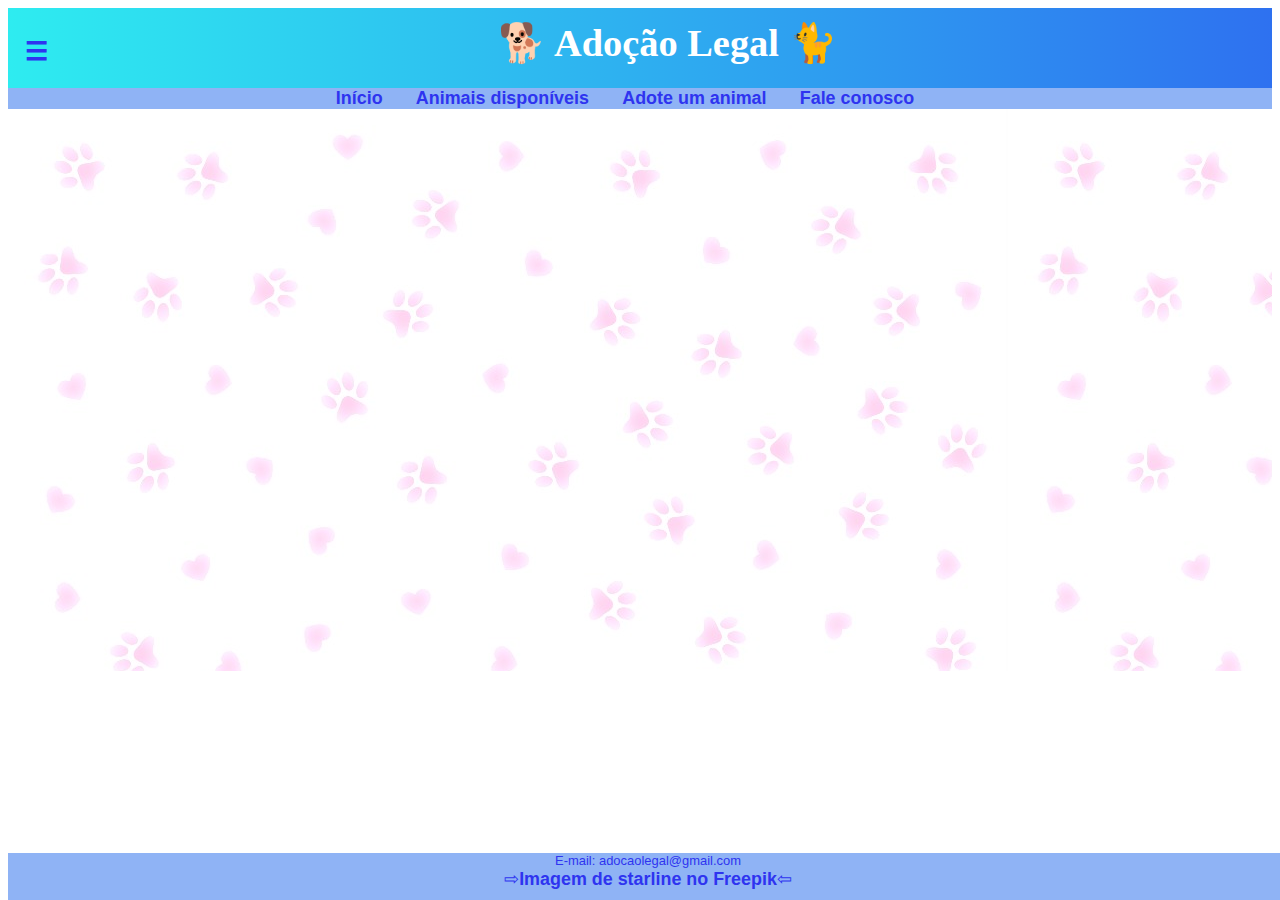
<file: Index.html>
<!DOCTYPE html>
<html lang="pt-br">
<head>
    <meta charset="UTF-8">
    <meta name="viewport" content="width=device-width, initial-scale=1.0">
    <title>Doação de Animais</title>
    <link rel="stylesheet" href="style.css">
</head>
<body>
    <header>
        <h1 id="unico">
            <div class="dropdown" style="float:left;">
                <button class="dropbtn"> &#9776 </button>
                <div class="dropdown-content" style="left:0;">
                    <a href="Inicio.html" target="centro">Início</a>
                    <a href="Animais.html" target="centro">Animais disponíveis</a>
                    <a href="Adote.html" target="centro">Adote um animal</a>
                    <a href="Faleconosco.html" target="centro">Fale conosco</a>
                </div>
            </div>
            &#x1F415 Adoção Legal &#x1F408</h1>
    </header>
    <nav>
        <a href="Inicio.html" target="centro">Início</a>
        <a href="Animais.html" target="centro">Animais disponíveis</a>
        <a href="Adote.html" target="centro">Adote um animal</a>
        <a href="Faleconosco.html" target="centro">Fale conosco</a>
    </nav>
    <main>
        <div class="conteiner">
        <iframe src="Inicio.html" name="centro" frameborder="0" height="424px" width="99.8%" title="iframe centro" class="responsividade-iframe"></iframe>
        </div>
    </main>
    <footer>
        <p>E-mail: adocaolegal@gmail.com<br><a href="https://br.freepik.com/vetores-gratis/impressao-de-pata-de-cao-ou-gato-com-design-de-padrao-de-coracao_23544086.htm#query=fundo%20patinhas&position=1&from_view=keyword&track=ais" class="centro">Imagem de starline no Freepik</a></p>
    </footer>
</body>
</html>
</file>
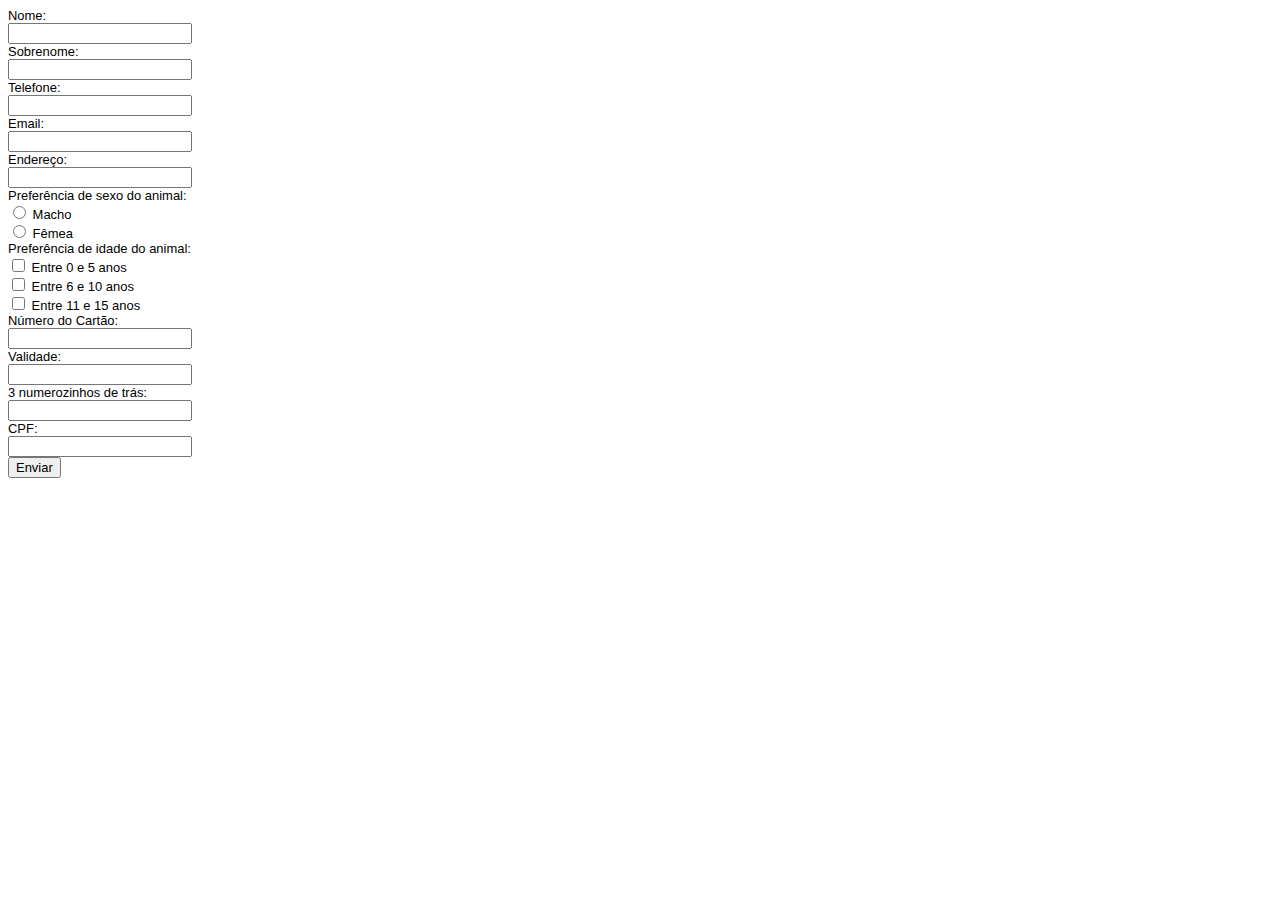
<file: Adote.html>
<!DOCTYPE html>
<html lang="pt-br">
<head>
    <meta charset="UTF-8">
    <meta name="viewport" content="width=device-width, initial-scale=1.0">
    <title>Doação de Animais</title>
    <link rel="stylesheet" href="style.css">
</head>
<body>
    <form action="/action_page.php">
        <label for="nome">Nome:</label><br>
        <input type="text" id="nome" name="nome" value=""><br>

        <label for="sobrenome">Sobrenome:</label><br>
        <input type="text" id="sobrenome" name="sobrenome" value=""><br>

        <label for="telefone">Telefone:</label><br>
        <input type="text" id="telefone" name="telefone" value=""><br>

        <label for="email">Email:</label><br>
        <input type="text" id="email" name="email" value=""><br>

        <label for="endereco">Endereço:</label><br>
        <input type="text" id="endereco" name="endereco" value=""><br>

        <label for="nome">Preferência de sexo do animal:</label><br>
        <input type="radio" id="html" name="fav_language" value="">
        <label for="html">Macho</label><br>
        <input type="radio" id="css" name="fav_language" value="">
        <label for="css">Fêmea</label><br>

        <label for="nome">Preferência de idade do animal:</label><br>
        <input type="checkbox" id="opcao1" name="opcao1" value="">
        <label for="opcao1"> Entre 0 e 5 anos</label><br>
        <input type="checkbox" id="opcao2" name="opcao2" value="">
        <label for="opcao2"> Entre 6 e 10 anos</label><br>
        <input type="checkbox" id="opcao3" name="opcao3" value="">
        <label for="opcao3"> Entre 11 e 15 anos</label><br>

        <label for="numeroCartao">Número do Cartão:</label><br>
        <input type="text" id="numeroCartao" name="numeroCartao" value=""><br>
        <label for="validade">Validade:</label><br>
        <input type="text" id="validade" name="validade" value=""><br>
        <label for="cvv">3 numerozinhos de trás:</label><br>
        <input type="text" id="cvv" name="cvv" value=""><br>
        <label for="cpf">CPF:</label><br>
        <input type="text" id="cpf" name="cpf" value=""><br>
        <input type="submit" value="Enviar">
    </form>
</body>
</html>
</file>
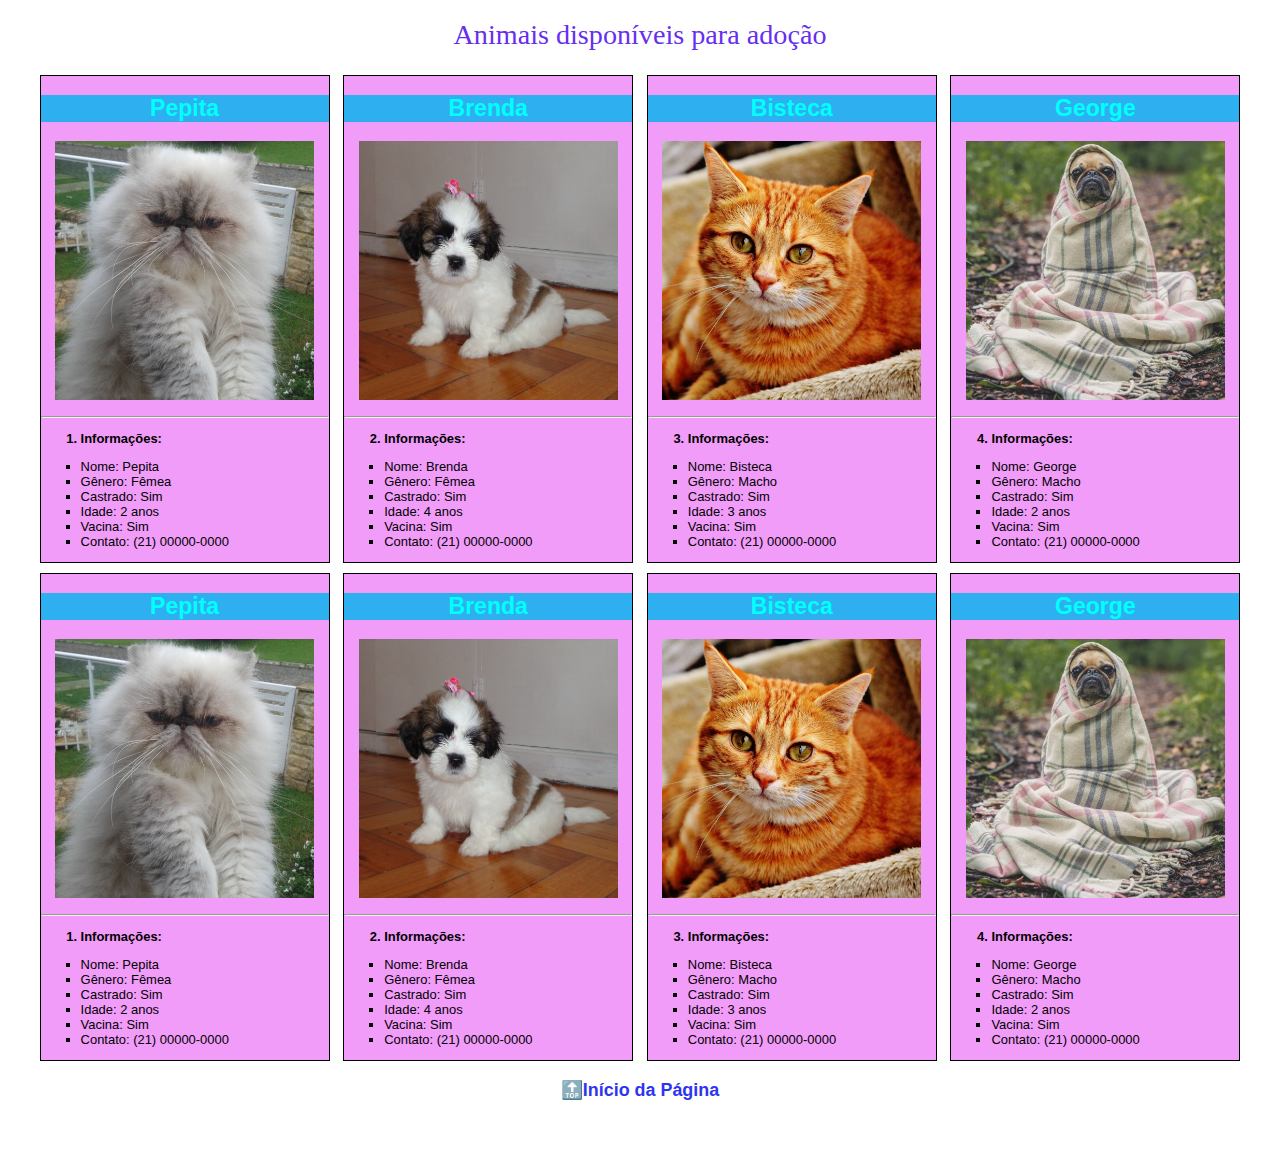
<file: Animais.html>
<!DOCTYPE html>
<html lang="pt-br">
<head>
    <meta charset="UTF-8">
    <meta http-equiv="X-UA-Compatible" content="IE=edge">
    <meta name="viewport" content="width=device-width, initial-scale=1.0">
    <link rel="icon" type="image/x-icon" href="favicon_png.ico">
    <title>Doação Legal</title>
    <link rel="stylesheet" href="style.css">
</head>
<body>
    <main>
        <a name="topo" class="especialtopo"></a>
        <h1> Animais disponíveis para adoção  </h1>
        <div class="galeria">
            <h2>Pepita</h2>
            <p>
                <picture>
                    <img src="Pepita500.jpeg" alt="Linda gatinha">
                </picture>
            </p>
            <hr>
            <ol type="1." start="1">
                <li> Informações:</li>
            </ol>
            <ul type="square">
                <li>Nome: Pepita
                <li>Gênero: Fêmea
                <li>Castrado: Sim
                <li>Idade: 2 anos
                <li>Vacina: Sim
                <li>Contato: (21) 00000-0000
            </ul>
        </div>
        <div class="galeria">
            <h2>Brenda</h2>
            <p>
                <picture>
                    <img src="Brenda500.jpeg" alt="Linda cadelinha">
                </picture>
            </p>
            <hr>
            <ol type="1." start="2">
                <li> Informações:</li>
            </ol>
            <ul type="square">
                <li>Nome: Brenda
                <li>Gênero: Fêmea
                <li>Castrado: Sim
                <li>Idade: 4 anos
                <li>Vacina: Sim
                <li>Contato: (21) 00000-0000
            </ul>
        </div>
        <div class="galeria">
            <h2>Bisteca</h2>
            <p>
                <picture>
                    <img src="Bisteca500.jpeg" alt="Lindo gatinho">
                </picture>
            </p>
            <hr>
            <ol class="tituloOL" type="1." start="3">
                <li> Informações:</li>
            </ol>
            <ul type="square">
                <li>Nome: Bisteca
                <li>Gênero: Macho
                <li>Castrado: Sim
                <li>Idade: 3 anos
                <li>Vacina: Sim
                <li>Contato: (21) 00000-0000
            </ul>
        </div>
        <div class="galeria">
            <h2>George</h2>
            <p>
                <picture>
                    <img src="George500.jpeg" alt="Lindo cãozinho" >
                </picture>
            </p>
            <hr>
            <ol class="tituloOL" type="1." start="4">
                <li> Informações:</li>
            </ol>
            <ul type="square">
                <li>Nome: George
                <li>Gênero: Macho
                <li>Castrado: Sim
                <li>Idade: 2 anos
                <li>Vacina: Sim
                <li>Contato: (21) 00000-0000
            </ul>
        </div>
        <div class="galeria">
            <h2>Pepita</h2>
            <p>
                <picture>
                    <img src="Pepita500.jpeg" alt="Linda gatinha">
                </picture>
            </p>
            <hr>
            <ol type="1." start="1">
                <li> Informações:</li>
            </ol>
            <ul type="square">
                <li>Nome: Pepita
                <li>Gênero: Fêmea
                <li>Castrado: Sim
                <li>Idade: 2 anos
                <li>Vacina: Sim
                <li>Contato: (21) 00000-0000
            </ul>
        </div>
        <div class="galeria">
            <h2>Brenda</h2>
            <p>
                <picture>
                    <img src="Brenda500.jpeg" alt="Linda cadelinha">
                </picture>
            </p>
            <hr>
            <ol type="1." start="2">
                <li> Informações:</li>
            </ol>
            <ul type="square">
                <li>Nome: Brenda
                <li>Gênero: Fêmea
                <li>Castrado: Sim
                <li>Idade: 4 anos
                <li>Vacina: Sim
                <li>Contato: (21) 00000-0000
            </ul>
        </div>
        <div class="galeria">
            <h2>Bisteca</h2>
            <p>
                <picture>
                    <img src="Bisteca500.jpeg" alt="Lindo gatinho">
                </picture>
            </p>
            <hr>
            <ol class="tituloOL" type="1." start="3">
                <li> Informações:</li>
            </ol>
            <ul type="square">
                <li>Nome: Bisteca
                <li>Gênero: Macho
                <li>Castrado: Sim
                <li>Idade: 3 anos
                <li>Vacina: Sim
                <li>Contato: (21) 00000-0000
            </ul>
        </div>
        <div class="galeria">
            <h2>George</h2>
            <p>
                <picture>
                    <img src="George500.jpeg" alt="Lindo cãozinho" >
                </picture>
            </p>
            <hr>
            <ol class="tituloOL" type="1." start="4">
                <li> Informações:</li>
            </ol>
            <ul type="square">
                <li>Nome: George
                <li>Gênero: Macho
                <li>Castrado: Sim
                <li>Idade: 2 anos
                <li>Vacina: Sim
                <li>Contato: (21) 00000-0000
            </ul>
        </div>
        <p class="centro">
            <a href="#topo" class="especialacima">Início da Página</a>
        </p>
        <br><br>
    </main>
</body>
</html>
</file>
<file: style.css>
@charset "UTF-8";
/* Color Theme Swatches in Hex */
.Doação-Legal { color: #2EAFF0; }
.Doação-Legal { color: #2E34F0; }
.Doação-Legal { color: #2E71F0; }
.Doação-Legal { color: #2EECF0; }
.Doação-Legal { color: #662EF0; }
.Doação-Legal { color: #8FB3F5; }

*{
    font-family: Arial, Helvetica, sans-serif;
    box-sizing: border-box;
    font-size: clamp(0.9rem, 1vw, 1.5rem);
}
header {
    background-image: linear-gradient(to right, #2EECF0, #2EAFF0, #2E71F0);
    text-align: center;
    padding: 0px;
    width: 100%;
    height: 80px;
}
footer {
    background-color: #8FB3F5;
    text-align: center;
    color: #2E34F0;
    width: 100%;
    height: 47px;
    padding: 0px;
    position: fixed;
    bottom: 0px;
}
footer >  p {
    margin: 0px;
}
main {
    text-align: center;
    width: 100%;
    height: auto;
}
section {
    text-align: center;
    width: 100%;
}
nav {
    text-align: center;
    width: 100%;
    overflow: auto;
    background-color: #8FB3F5;
    font-family: 'Times New Roman', Times, serif;
}
nav a {
    margin-right: 30px;
}
nav a::after {
    content: none;
}
nav a::before {
    content: none;
}
nav a:hover {
    background-color: #2EAFF0;
    color: #2E34F0;
}
a {
    text-decoration: none;
    font-weight: bold;
    font-size: 16px;
    color: #2E34F0;
    font-size: clamp(1rem, 1.4vw, 2.3rem);
}
a:visited {
    color: #2E34F0;
}
a:active {
    color: #662EF0;
}
a::after {
    content: '⇦';
    text-decoration: none;
    font-weight: normal;
    color: #2E34F0;
}
a::before {
    content: '⇨';
    text-decoration: none;
    font-weight: normal;
    color: #2E34F0;
}
.especialacima::after {
    content: none;
}
.especialacima::before {
    content: '🔝';
    text-decoration: none;
    font-weight: normal;
    color: #2E34F0;
}
.especialtopo::before {
    content: none;
}
.especialtopo::after {
    content: none;
}
h1 {
    text-align: center;
    color: #662EF0;
    font-family: 'Times New Roman', Times, serif;
    font-weight: normal;
    font-size: clamp(1.2rem, 2.2vw, 4rem);
}
#unico {
    text-decoration: none;
    color: white;
    font-size: clamp(1.5rem, 3vw, 6rem);
    font-weight: bold;
    margin: 0;
    padding: 12px 1px 1px 1px;
}
div.galeria {
    background-color: rgb(242,156,250);
    width: 290px;
    height: auto;
    border: 1px solid black;
    display: inline-block;
    text-align: left;
    color: black;
    margin: 5px;
}
div.galeria img {
    width: 90%;
    height: auto;
}
div.galeria p {
    text-align: center;
}
div.galeria :hover {
    background-color: #662EF0;
    color: white;
}
div.galeria > h2 {
    text-align: center;
    background-color: #2EAFF0;
    color: aqua;
    font-size: clamp(1.1rem, 1.8vw, 2.8rem);
}
div.galeria OL {
    font-weight: bold;
}
.conteiner {
    position: relative;
    overflow: hidden;
    width: 100%;
    height: 100%;
    padding-bottom: 44.5%;
}
.responsividade-iframe {
    position: absolute;
    top: 0;
    left: 0;
    bottom: 0;
    right: 0;
    width: 100%;
    height: 100%;
    background-image: url("Fundo_pata_opaco.jpeg");
    background-repeat: repeat;
}
.dropbtn {
    background-color: transparent;
    color: #2E34F0;
    font-weight: bold;
    font-size: clamp(1.5rem, 2vw, 3rem);
    padding: 16px;
    border: none;
    cursor: pointer;
}
.dropdown {
    position: relative;
    display: inline-block;
}
.dropdown-content {
    display: none;
    position: absolute;
    right: 0;
    background-color: #2EAFF0;
    min-width: 200px;
    box-shadow: 0px 8px 16px 0px rgba(0, 0, 0, 0.2);
    z-index: 1;
}
.dropdown-content a {
    color: black;
    padding: 12px 16px;
    text-decoration: none;
    display: block;
}
.dropdown-content a::after {
    content: none;
}
.dropdown-content a::before {
    content: none;
}
.dropdown-content a:hover {
    background-color: #2E34F0;
    color: #2EAFF0;
}
.dropdown:hover .dropdown-content {
    display: block;
}
.dropdown:hover .dropbtn {
    background-color: #2EECF0;
}
</file>
